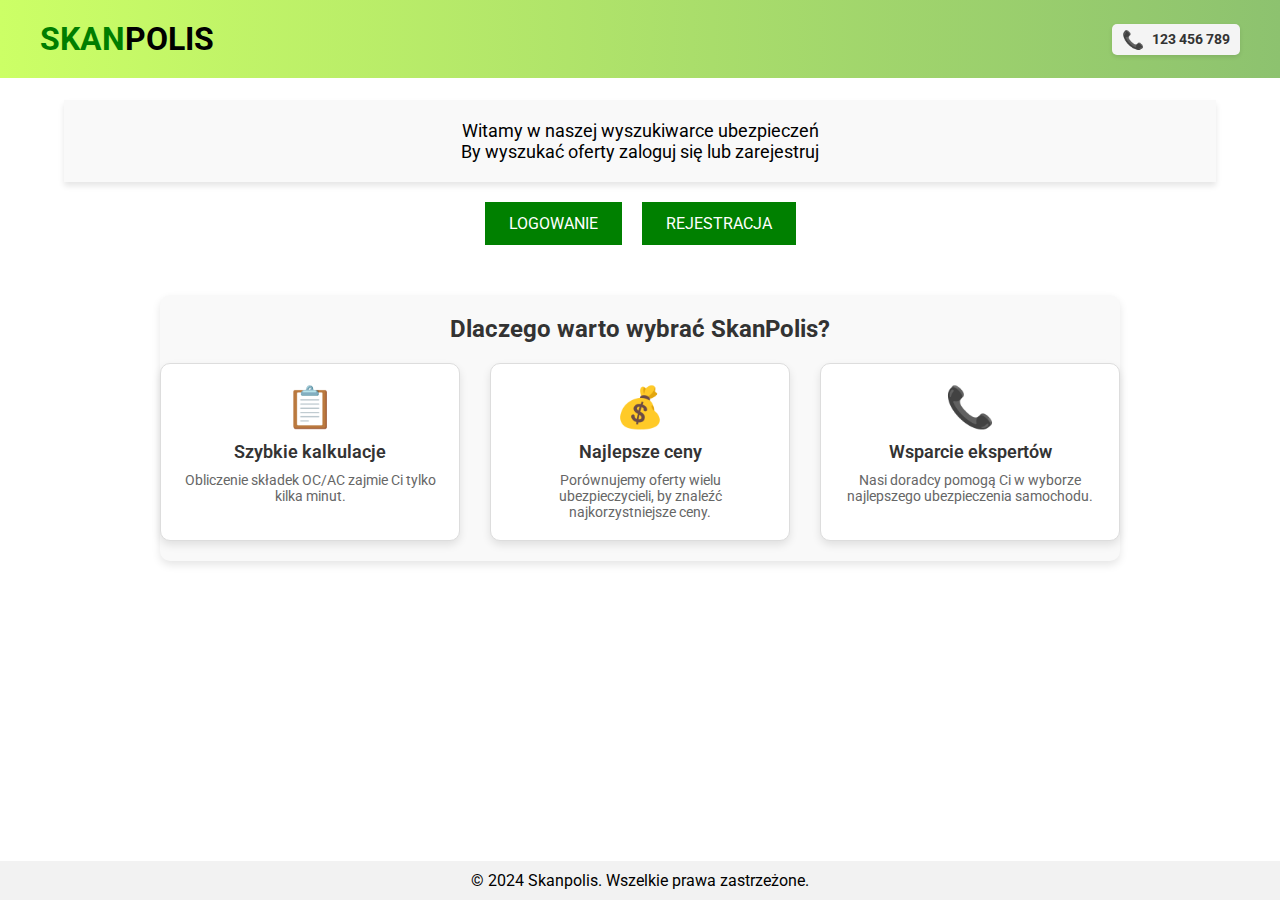
<file: index.html>
<!DOCTYPE html>
<html lang="pl">
	<head>
		<meta charset="UTF-8" />
		<meta name="viewport" content="width=device-width, initial-scale=1.0" />
		<title>Ekran Startowy - Skanpolis</title>
		<link rel="stylesheet" href="css/start.css" />
		<link
			href="https://fonts.googleapis.com/css2?family=Roboto:wght@400;700&display=swap"
			rel="stylesheet"
		/>
	</head>
	<body>
		<header class="header">
			<div class="header-container">
				<h1 class="logo"><span class="part1">SKAN</span>POLIS</h1>
				<div class="phone">
					<span class="phone-icon">📞</span>
					<span class="phone-number">123 456 789</span>
				</div>
			</div>
		</header>

		<main>
			<section class="welcome-text">
				<p>Witamy w naszej wyszukiwarce ubezpieczeń</p>
				<p>By wyszukać oferty zaloguj się lub zarejestruj</p>
			</section>
			<div class="button-container">
				<a href="scripts/login.php" class="button">LOGOWANIE</a>
				<a href="scripts/register.php" class="button">REJESTRACJA</a>
			</div>
			<section class="features">
				<h2 class="features-title">Dlaczego warto wybrać SkanPolis?</h2>
				<div class="features-container">
					<div class="feature">
						<div class="feature-icon">📋</div>
						<h3>Szybkie kalkulacje</h3>
						<p>Obliczenie składek OC/AC zajmie Ci tylko kilka minut.</p>
					</div>
					<div class="feature">
						<div class="feature-icon">💰</div>
						<h3>Najlepsze ceny</h3>
						<p>
							Porównujemy oferty wielu ubezpieczycieli, by znaleźć
							najkorzystniejsze ceny.
						</p>
					</div>
					<div class="feature">
						<div class="feature-icon">📞</div>
						<h3>Wsparcie ekspertów</h3>
						<p>
							Nasi doradcy pomogą Ci w wyborze najlepszego ubezpieczenia
							samochodu.
						</p>
					</div>
				</div>
			</section>
		</main>
		<footer class="footer">
			<p>© 2024 Skanpolis. Wszelkie prawa zastrzeżone.</p>
		</footer>
	</body>
</html>
</file>
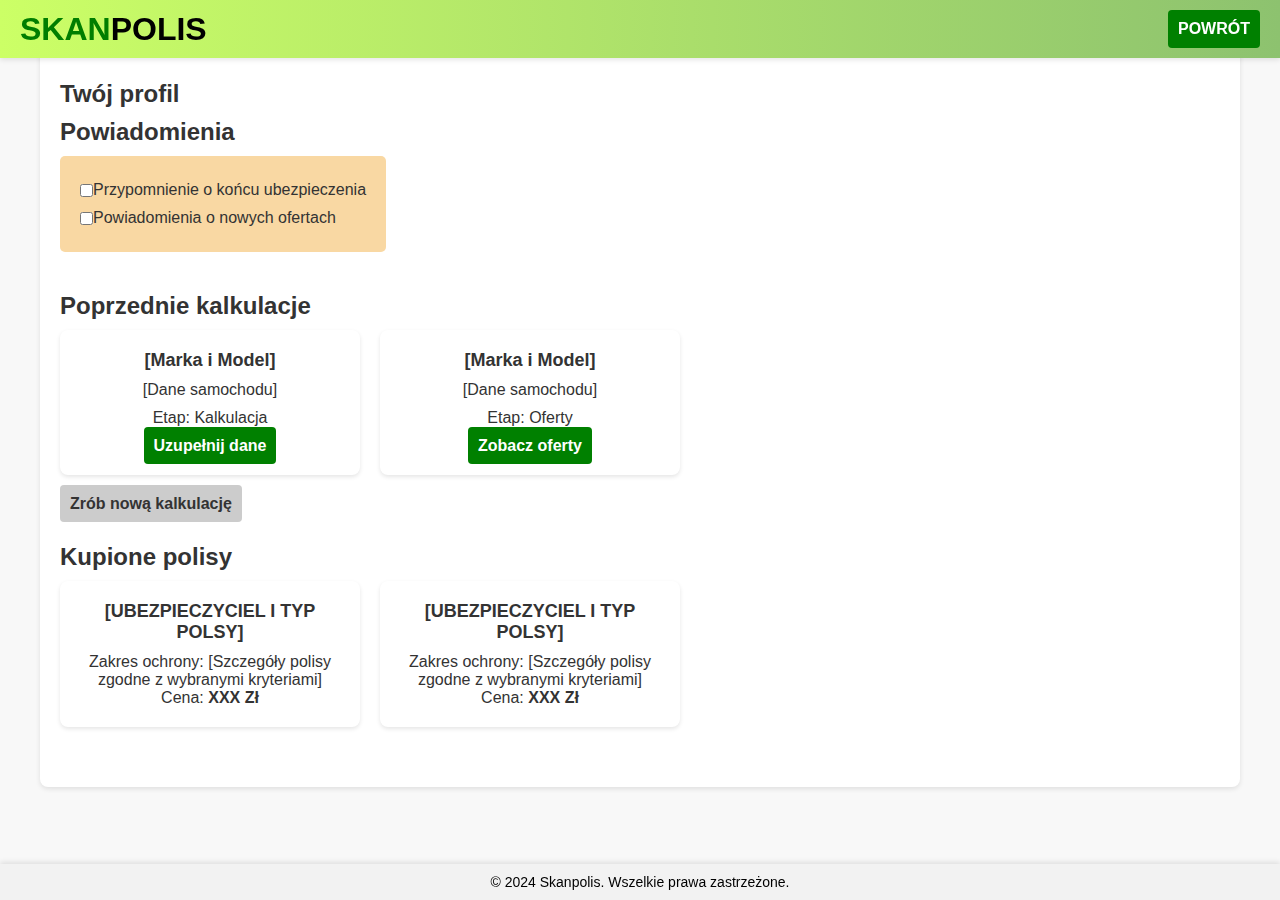
<file: html/account.html>
<!DOCTYPE html>
<html lang="pl">
<head>
  <meta charset="UTF-8">
  <meta name="viewport" content="width=device-width, initial-scale=1.0">
  <title>Panel Użytkownika - SkanPolis</title>
  <link rel="stylesheet" href="../css/account.css">
</head>
<body>
  
  <header class="header">
    <div class="header-container">
      <h1 class="logo"><span class="part1">SKAN</span>POLIS</h1>
      <a href="main.html" class="btn back">POWRÓT</a>
    </div>
  </header>

  
  <main>
    <section class="profile">
        <h2 class="profile-title">Twój profil</h2>

        
      </section>

    <section class="notifications">
      <h2>Powiadomienia</h2>
      <div class="notification-options">
        <label>
          <input type="checkbox" id="reminder-end" aria-label="Przypomnienie o końcu ubezpieczenia"> Przypomnienie o końcu ubezpieczenia
        </label>
        <label>
          <input type="checkbox" id="new-offers" aria-label="Powiadomienia o nowych ofertach"> Powiadomienia o nowych ofertach
        </label>
      </div>
    </section>

    <section class="saved-calc">
        <h3 class="section-title">Poprzednie kalkulacje</h3>
        <div class="calc-container">
          <div class="calc-card">
            <h4 class="car-title">[Marka i Model]</h4>
            <p class="car-details">[Dane samochodu]</p>
            <p class="stage">Etap: <span>Kalkulacja</span></p>
            <a href="main.html" class="btn green">Uzupełnij dane</a>
          </div>
          <div class="calc-card">
            <h4 class="car-title">[Marka i Model]</h4>
            <p class="car-details">[Dane samochodu]</p>
            <p class="stage">Etap: <span>Oferty</span></p>
        
            <a href="list.html" class="btn green">Zobacz oferty</a>
          </div>
        </div>
        <a href="main.html" class="btn grey">Zrób nową kalkulację</a>
      </section>

      <section class="purchased-policies">
        <h3 class="section-title">Kupione polisy</h3>
        <div class="calc-container">
          <div class="calc-card">
            <h4 class="car-title">[UBEZPIECZYCIEL I TYP POLSY]</h4>
            <p class="car-details">Zakres ochrony: <span>[Szczegóły polisy zgodne z wybranymi kryteriami]</span></p>
            <p class="price">Cena: <strong>XXX Zł</strong></p>
           
          </div>
          <div class="calc-card">
            <h4 class="car-title">[UBEZPIECZYCIEL I TYP POLSY]</h4>
            <p class="car-details">Zakres ochrony: <span>[Szczegóły polisy zgodne z wybranymi kryteriami]</span></p>
            <p class="price">Cena: <strong>XXX Zł</strong></p>
            
          </div>
        </div>
      </section>
  </main>
  <footer class="footer">
    <p>© 2024 Skanpolis. Wszelkie prawa zastrzeżone.</p>
  </footer>
</body>
</html>
</file>
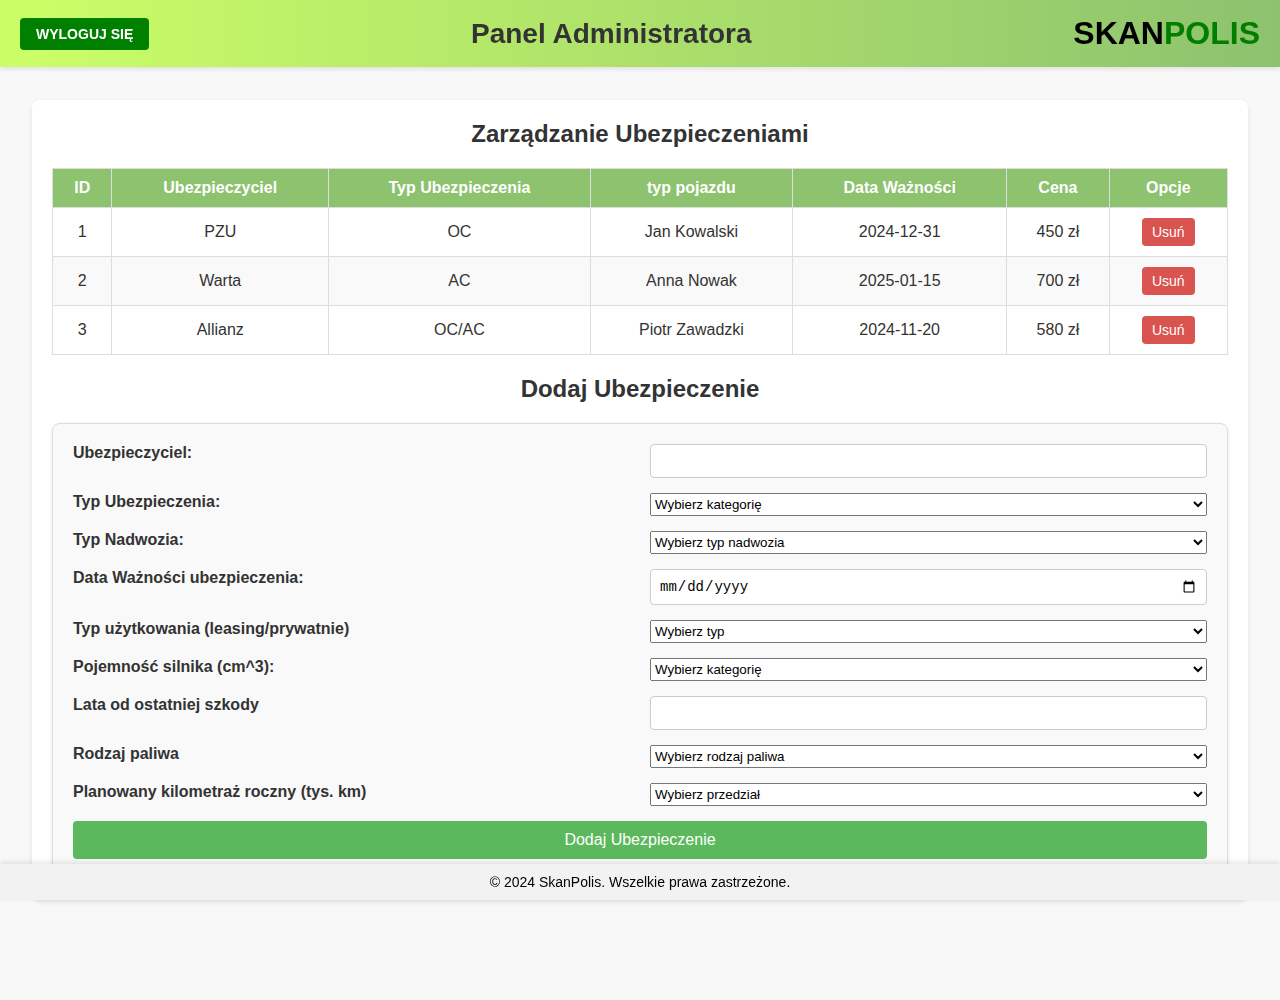
<file: html/admin.html>
<!DOCTYPE html>
<html lang="pl">
	<head>
		<meta charset="UTF-8" />
		<meta name="viewport" content="width=device-width, initial-scale=1.0" />
		<title>Panel Administratora - SkanPolis</title>
		<link rel="stylesheet" href="../css/admin.css" />
	</head>
	<body>
		<header class="header">
			<div class="header-container">
				<a href="../scripts/login.php" class="btn back">WYLOGUJ SIĘ</a>
				<h1 class="admin-title">Panel Administratora</h1>
				<div class="logo">SKAN<span class="part1">POLIS</span></div>
			</div>
		</header>

		<main>
			<section class="admin-section">
				<h2 class="section-title">Zarządzanie Ubezpieczeniami</h2>
				<!-- Tabela z ubezpieczeniami -->
				<table class="admin-table">
					<thead>
						<tr>
							<th>ID</th>
							<th>Ubezpieczyciel</th>
							<th>Typ Ubezpieczenia</th>
							<th>typ pojazdu</th>
							<th>Data Ważności</th>
							<th>Cena</th>
							<th>Opcje</th>
						</tr>
					</thead>
					<tbody>
						<tr>
							<td>1</td>
							<td>PZU</td>
							<td>OC</td>
							<td>Jan Kowalski</td>
							<td>2024-12-31</td>
							<td>450 zł</td>
							<td>
								<button class="btn delete">Usuń</button>
							</td>
						</tr>
						<tr>
							<td>2</td>
							<td>Warta</td>
							<td>AC</td>
							<td>Anna Nowak</td>
							<td>2025-01-15</td>
							<td>700 zł</td>
							<td>

								<button class="btn delete">Usuń</button>
							</td>
						</tr>
						<tr>
							<td>3</td>
							<td>Allianz</td>
							<td>OC/AC</td>
							<td>Piotr Zawadzki</td>
							<td>2024-11-20</td>
							<td>580 zł</td>
							<td>

								<button class="btn delete">Usuń</button>
							</td>
						</tr>
						<tr>
						</tr>
					</tbody>
				</table>
			</section>

			<section class="add-insurance">
				<h2 class="section-title">Dodaj Ubezpieczenie</h2>
				<form class="add-insurance-form">
					<label for="insurer">Ubezpieczyciel:</label>
					<input type="text" id="insurer" name="insurerr" required />

					<label for="insurance-type">Typ Ubezpieczenia:</label>
					<select
						id="insurance-type"
						name="insurance-type"
						class="input-field"
						required
					>
						<option value="" disabled selected>Wybierz kategorię</option>
						<option value=""></option>
						<option value="OC">OC</option>
						<option value="OC/AC">OC/AC</option>
					</select>
<!--
					<label for="owner">Wiek właściciela:</label>
					<select id="owner" name="owner" class="input-field" required>
						<option value="" disabled selected>Wybierz kategorię</option>
						<option value="18-25">18-25</option>
						<option value="26-35">26-35</option>
						<option value="36-55">36-55</option>
						<option value="56-75">56-75</option>
						<option value="76 i więcej">76 i więcej</option>
					</select>
					-->
					<label for="body-type">Typ Nadwozia:</label>
					<select
							id="body-type"
							name="body-type"
							class="input-field"
							required
					>
						<option value="" disabled selected>Wybierz typ nadwozia</option>
						<option value="Auta miejskie"> Auta miejskie</option>
						<option value="Coupe">Coupe</option>
						<option value="Kabriolet">Kabriolet</option>
						<option value="Sedan">Sedan</option>
						<option value="SUV">SUV</option>
						<option value="Minivan">Minivan</option>
						<option value="Kombi">Kombi</option>
						<option value="Kompakt">Kompakt</option>
					</select>

					<label for="expiry-date">Data Ważności ubezpieczenia:</label>
					<input type="date" id="expiry-date" name="expiry-date" required />

				<!--	<label for="price">Cena (zł):</label>
					<input type="number" id="price" name="price" step="0.01" required />
-->
					<label for="usage">Typ użytkowania (leasing/prywatnie)</label>
					<select id="usage" name="usage" required>
						<option value="" disabled selected>Wybierz typ</option>
						<option value="LEASING">LEASING</option>
						<option value="PRYWATNIE">PRYWATNIE</option>
					</select>

					<label for="engine-capacity">Pojemność silnika (cm^3):</label>
					<select id="engine-capacity" name="engine-capacity" required>
						<option value="" disabled selected>Wybierz kategorię</option>
						<option value="500-999">500-999</option>
						<option value="1000-1499">1000-1499</option>
						<option value="1500-1999">1500-1999</option>
						<option value="2000-2999">2000-2999</option>
						<option value="3000-3999">3000-3999</option>
						<option value="4000-5499">4000-5499</option>
						<option value="5500-7300">5500-7300</option>
					</select>

					<label for="damage">Lata od ostatniej szkody</label>
					<input type="number" id="damage" name="damage" min="0" required />

					<label for="fuel">Rodzaj paliwa</label>
					<select id="fuel" name="fuel" required>
						<option value="" disabled selected>Wybierz rodzaj paliwa</option>
						<option value="BENZYNA">BENZYNA</option>
						<option value="Diesel">Diesel</option>
						<option value="BENZYNA+LPG">BENZYNA+LPG</option>
						<option value="HYBRYDA">HYBRYDA</option>
						<option value="Elektryczny">PRĄD</option>
					</select>

					<label for="mileage">Planowany kilometraż roczny (tys. km)</label>
					<select id="mileage" name="mileage" required>
						<option value="" disabled selected>Wybierz przedział</option>
						<option value="0-2">0-2</option>
						<option value="2-5">2-5</option>
						<option value="5-10">5-10</option>
						<option value="10-20">10-20</option>
						<option value="20+">20 i więcej</option>
					</select>

					<button type="submit" class="btn add">Dodaj Ubezpieczenie</button>
				</form>
			</section>
		</main>

		<footer class="footer">
			<p>© 2024 SkanPolis. Wszelkie prawa zastrzeżone.</p>
		</footer>
	</body>
</html>
</file>
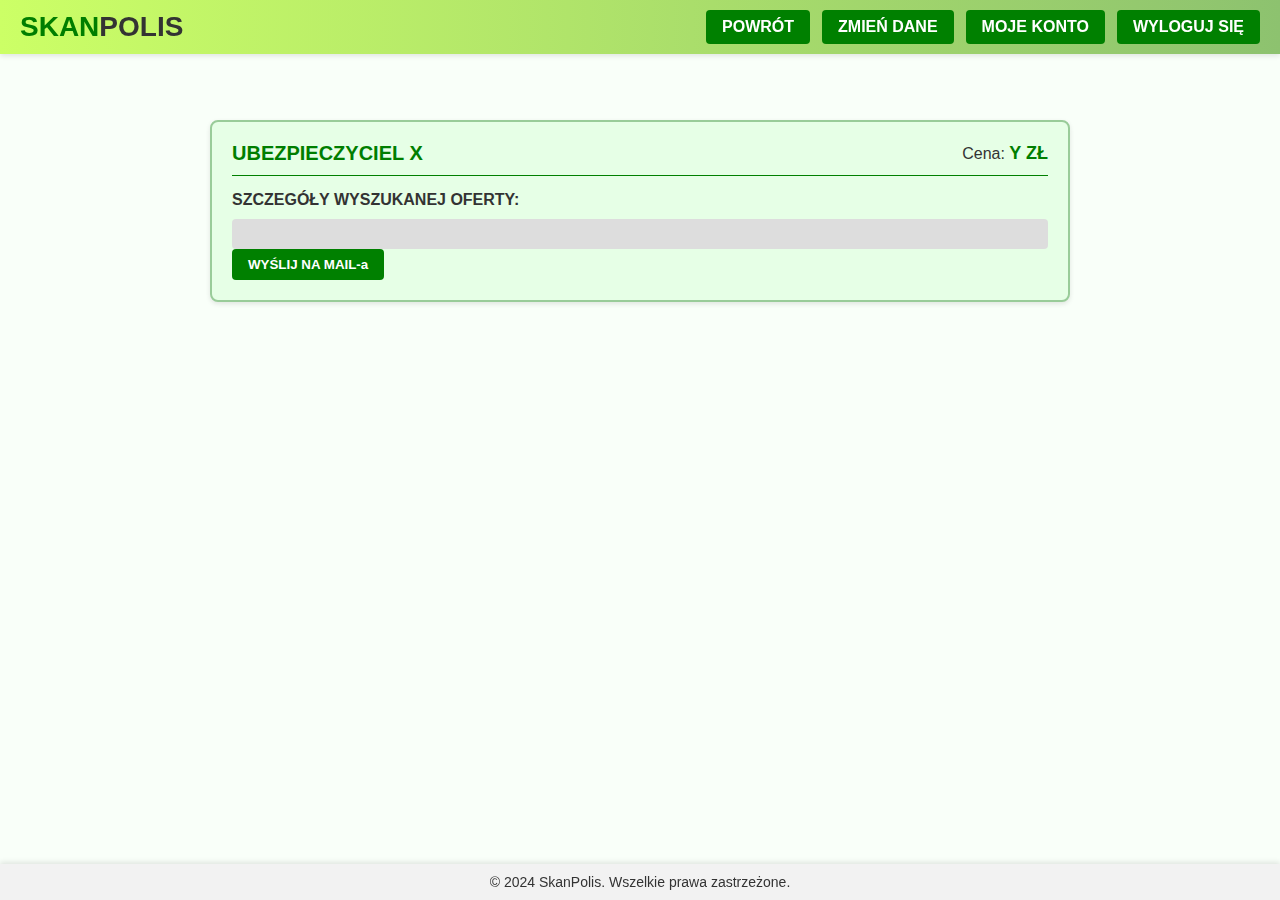
<file: html/detail.html>
<!DOCTYPE html>
<html lang="pl">
<head>
  <meta charset="UTF-8">
  <meta name="viewport" content="width=device-width, initial-scale=1.0">
  <title>SkanPolis - Szczegóły Oferty</title>
  <link rel="stylesheet" href="../css/detail.css">
</head>
<body>
 
  <header class="header">
    <div class="header-container">
      <h1 class="logo"><span class="part1">SKAN</span>POLIS</h1>
      <div class="header-buttons">
        <a href="list.html" class="btn back">POWRÓT</a>
        <a href="main.html" class="btn back">ZMIEŃ DANE</a>
        <a href="account.html" class="btn acc">MOJE KONTO</a>
        <a href="../index.html" class="btn logout">WYLOGUJ SIĘ</a>
      </div>
    </div>
  </header>

  
  <main>
    
    <section class="offer-detail">
      <div class="offer-summary">
        <h2 class="offer-title">UBEZPIECZYCIEL X</h2>
        
        <p class="offer-price">Cena: <span>Y ZŁ</span></p>
      </div>
      
      <div class="offer-details">
        <h3>SZCZEGÓŁY WYSZUKANEJ OFERTY:</h3>
        <div class="offer-description">
          <p></p>
        </div>
      </div>

      <div class="send-option">
        <button class="btn send-btn">WYŚLIJ NA MAIL-a</button>
      </div>
    </section>
  </main>

  
  <footer class="footer">
    <p>&copy; 2024 SkanPolis. Wszelkie prawa zastrzeżone.</p>
  </footer>
</body>
</html>
</file>
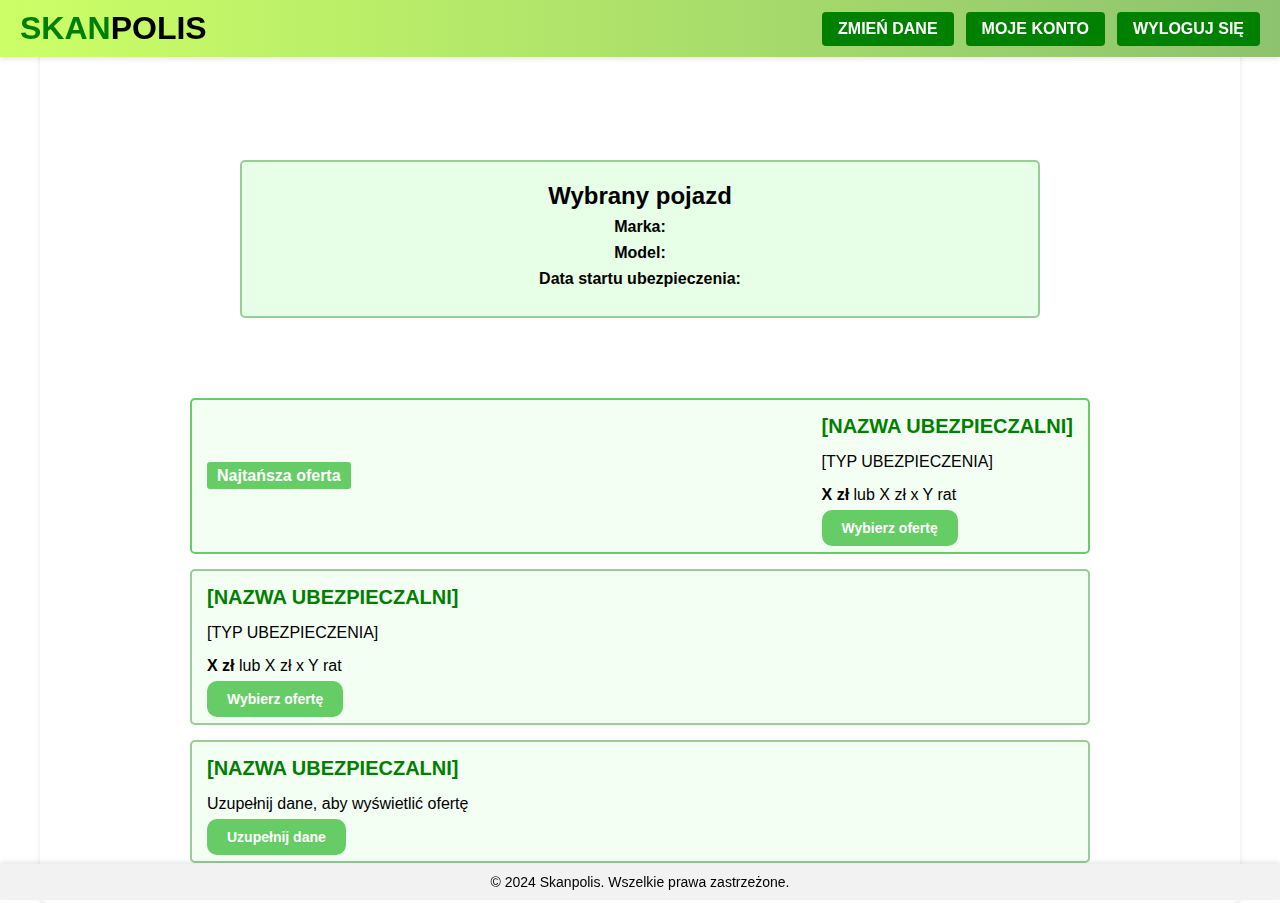
<file: html/list.html>
<!DOCTYPE html>
<html lang="pl">
<head>
  <meta charset="UTF-8">
  <meta name="viewport" content="width=device-width, initial-scale=1.0">
  <title>SkanPolis - Znajdź Ubezpieczenie</title>
  <link rel="stylesheet" href="../css/list.css">
</head>
<body>
 
  <header class="header">
    <div class="header-container">
      <h1 class="logo"><span class="part1">SKAN</span>POLIS</h1>
      <div class="header-buttons">
        <a href="main.html" class="btn back">ZMIEŃ DANE</a>
        <a href="account.html" class="btn acc">MOJE KONTO</a>
        <a href="../index.html" class="btn logout">WYLOGUJ SIĘ</a>
        
      </div>
      
    </div>
  </header>
  <main>
    <!-- Informacje o pojeździe -->
    <section class="vehicle-info">
      <h2>Wybrany pojazd</h2>
      <div class="vehicle-details">
        <p><strong>Marka:</strong> <span id="vehicle-brand"></span></p>
        <p><strong>Model:</strong> <span id="vehicle-model"></span></p>
        <p><strong>Data startu ubezpieczenia:</strong> <span id="insurance-start"></span></p>
      </div>
    </section>
  
    <!-- najlepsza oferta-->
    <section class="offers">
      <div class="offer recommended">
        <div class="offer-header">
          <span class="badge">Najtańsza oferta</span>
        </div>
        <div class="offer-details">
          <h3 class="company-name">[NAZWA UBEZPIECZALNI]</h3>
          <div class="offer-info">
            <p>[TYP UBEZPIECZENIA]</p>
            <p><strong>X zł</strong> lub X zł x Y rat</p>
          </div>
          <a href="detail.html" class="btn choose-btn">Wybierz ofertę</a>
        </div>
      </div>
  
     <!--Kolejne oferty-->
      <div class="offer">
        <div class="offer-details">
          <h3 class="company-name">[NAZWA UBEZPIECZALNI]</h3>
          <div class="offer-info">
            <p>[TYP UBEZPIECZENIA]</p>
            <p><strong>X zł</strong> lub X zł x Y rat</p>
          </div>
          <a href="detail.html" class="btn choose-btn">Wybierz ofertę</a>
        </div>
      </div>
  
      <div class="offer">
        <div class="offer-details">
          <h3 class="company-name">[NAZWA UBEZPIECZALNI]</h3>
          <div class="offer-info">
            <p>Uzupełnij dane, aby wyświetlić ofertę</p>
          </div>
          <a href="main.html" class="btn update-btn">Uzupełnij dane</a>
        </div>
      </div>
    </section>
  </main>
  <footer class="footer">
    <p>© 2024 Skanpolis. Wszelkie prawa zastrzeżone.</p>
  </footer>
</body>
</html>
</file>
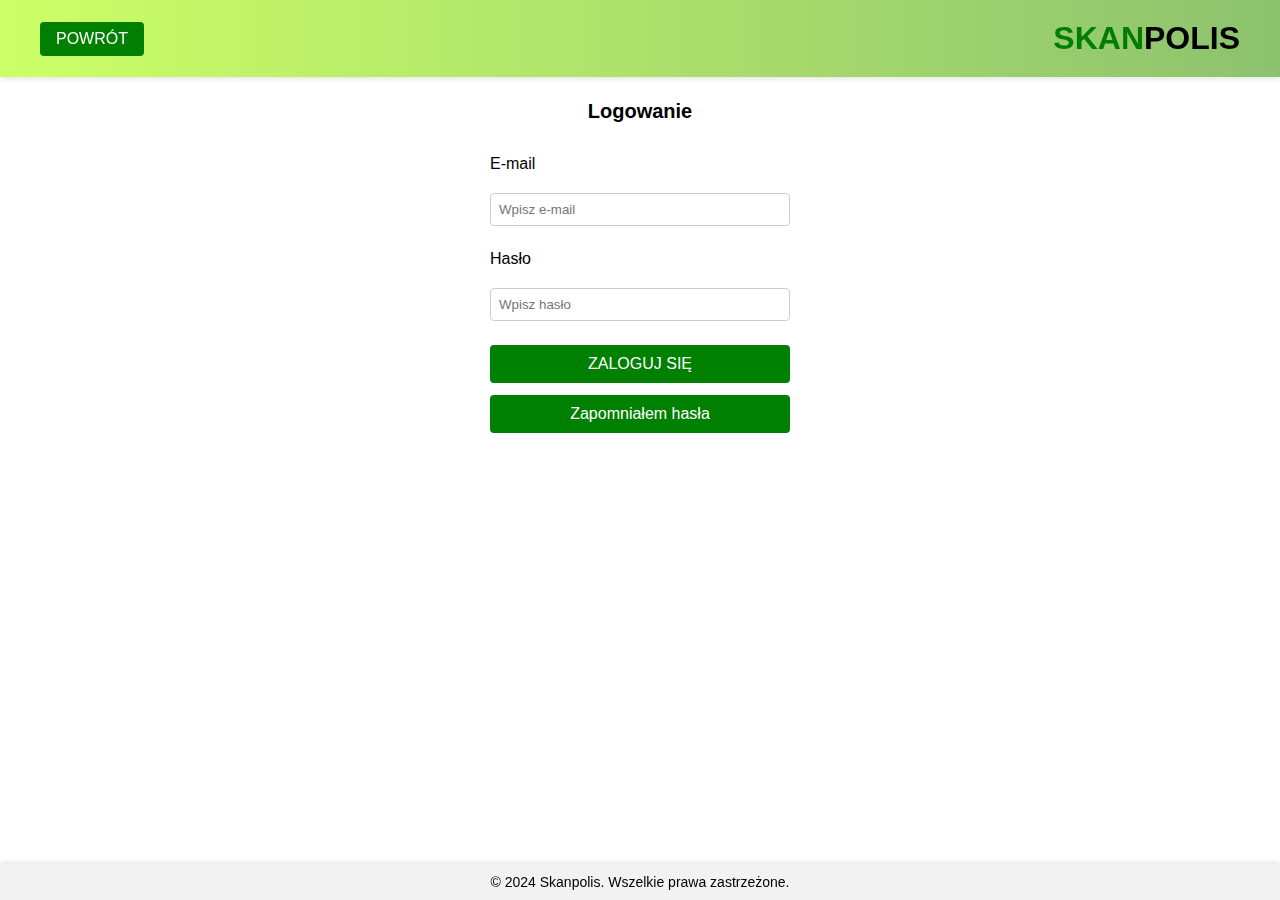
<file: html/login.html>
<!DOCTYPE html>
<html lang="pl">
<head>
  <meta charset="UTF-8">
  <meta name="viewport" content="width=device-width, initial-scale=1.0">
  <title>SkanPolis Logowanie</title>
  <link rel="stylesheet" href="../css/login.css">
</head>
<body>
 
  <header class="header">
    <div class="header-container">
        <a href="../index.html" class="btn back">POWRÓT</a>
        <h1 class="logo"><span class="part1">SKAN</span>POLIS</h1>
    </div>
  </header>

 
  <main>
    <div class="form-container">
      <h2>Logowanie</h2>
      <form action="main.html" method="post">
        <label for="email">E-mail</label>
        <input type="email" id="email" placeholder="Wpisz e-mail">

        <label for="password">Hasło</label>
        <input type="password" id="password" placeholder="Wpisz hasło">

        <!-- Buttons Below the Input Fields -->
        <button type="submit" class="login-btn">ZALOGUJ SIĘ</button>
        <button type="button" class="reset-btn">Zapomniałem hasła</button>
      </form>
    </div>
  </main>
  <footer class="footer">
    <p>© 2024 Skanpolis. Wszelkie prawa zastrzeżone.</p>
  </footer>
</body>
</html>
</file>
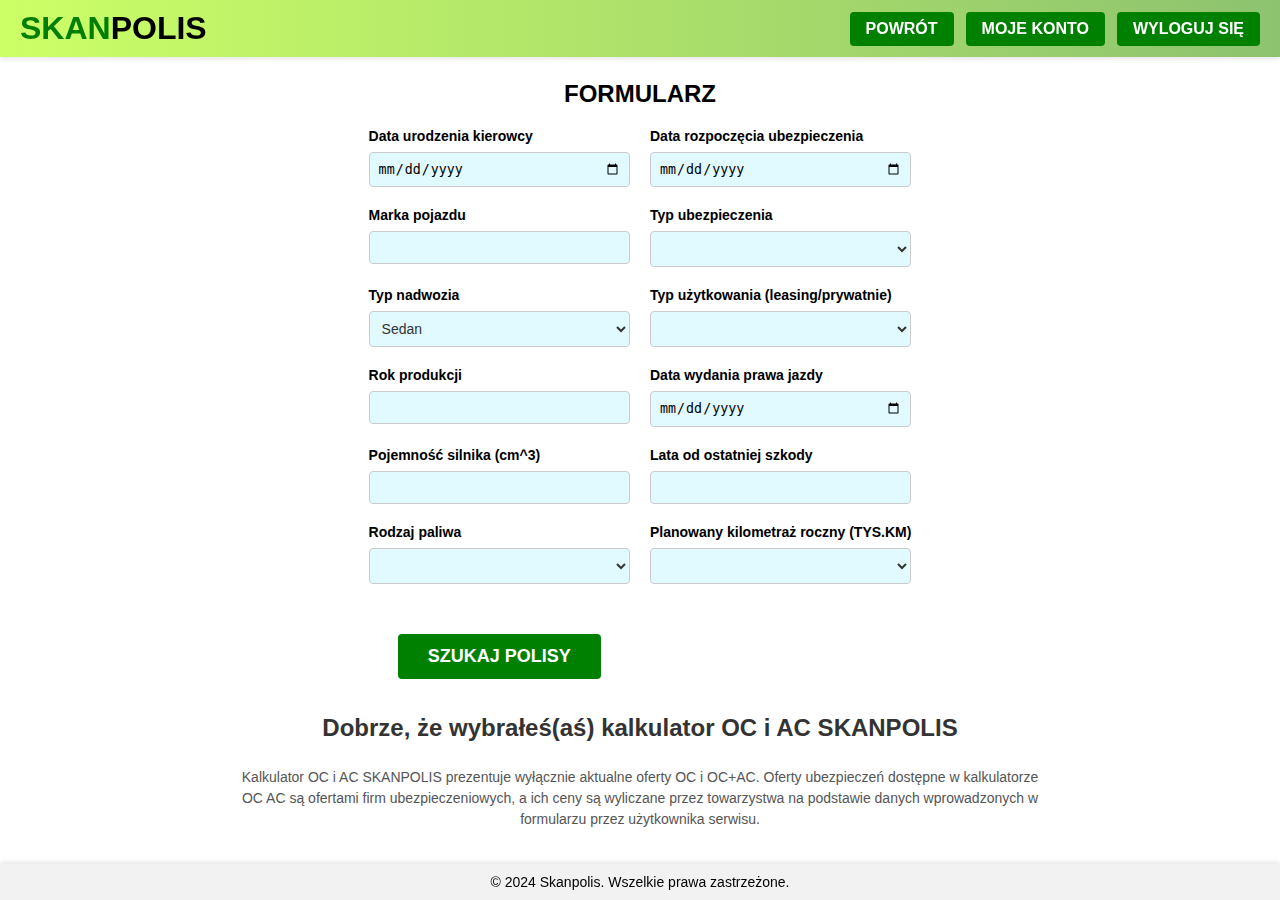
<file: html/main.html>
<!DOCTYPE html>
<html lang="pl">
	<head>
		<meta charset="UTF-8" />
		<meta name="viewport" content="width=device-width, initial-scale=1.0" />
		<title>SkanPolis - Znajdź Ubezpieczenie</title>
		<link rel="stylesheet" href="../css/main.css" />
	</head>
	<body>
		<header class="header">
			<div class="header-container">
				<h1 class="logo"><span class="part1">SKAN</span>POLIS</h1>
				<div class="header-buttons">
					<a href="../index.html" class="btn back">POWRÓT</a>
					<a href="../scripts/account.php" class="btn acc">MOJE KONTO</a>
					<a href="../index.html" class="btn logout">WYLOGUJ SIĘ</a>
				</div>
			</div>
		</header>

		<main>
			<h2 class="title">FORMULARZ</h2>
			<form
				action="../scripts/calculate_insurance.php"
				class="insurance-form"
				method="post"
			>
				<div class="field-group">
					<label for="dob">Data urodzenia kierowcy</label>
					<input type="date" id="dob" name="dob" />
				</div>
				<div class="field-group">
					<label for="insurance-date">Data rozpoczęcia ubezpieczenia</label>
					<input type="date" id="insurance-date" name="insurance-date" />
				</div>

				<div class="field-group">
					<label for="brand">Marka pojazdu</label>
					<input type="text" id="brand" name="brand" />
				</div>
				<div class="field-group">
					<label for="insurance-type">Typ ubezpieczenia</label>
					<select id="insurance-type" name="insurance-type">
						<option value=""></option>
						<option value="OC">OC</option>
						<option value="OC/AC">OC/AC</option>
					</select>
				</div>

				<div class="field-group">
					<label for="bodyType">Typ nadwozia</label>
					<select id="bodyType" name="bodyType">
						<option value="Sedan">Sedan</option>
						<option value="Kombi">Kombi</option>
						<option value="Hatchback">Hatchback</option>
						<option value="Van">Van</option>
						<option value="SUV">SUV</option>
						<option value="Inne">Inne</option>
					</select>
				</div>
				<div class="field-group">
					<label for="usage">Typ użytkowania (leasing/prywatnie)</label>
					<select id="usage" name="usage">
						<option value=""></option>
						<option value="LEASING">LEASING</option>
						<option value="PRYWATNIE">PRYWATNIE</option>
					</select>
				</div>

				<div class="field-group">
					<label for="year">Rok produkcji</label>
					<input type="number" id="year" name="year" />
				</div>
				<div class="field-group">
					<label for="license-date">Data wydania prawa jazdy</label>
					<input type="date" id="license-date" name="license-date" />
				</div>

				<div class="field-group">
					<label for="engine">Pojemność silnika (cm^3)</label>
					<input type="capacity" id="engine-capacity" name="engine-capacity" />
				</div>
				<div class="field-group">
					<label for="damage">Lata od ostatniej szkody</label>
					<input type="number" id="damage" name="damage" />
				</div>

				<div class="field-group">
					<label for="fuel">Rodzaj paliwa</label>
					<select id="fuel" name="fuel">
						<option value=""></option>
						<option value="BENZYNA">BENZYNA</option>
						<option value="ROPA">ROPA</option>
						<option value="BENZYNA+LPG">BENZYNA+LPG</option>
						<option value="HYBRYDA">HYBRYDA</option>
						<option value="PRĄD">PRĄD</option>
					</select>
				</div>
				<div class="field-group">
					<label for="mileage">Planowany kilometraż roczny (TYS.KM)</label>
					<select id="mileage" name="mileage">
						<option value=""></option>
						<option value="0-2">0-2</option>
						<option value="2-5">2-5</option>
						<option value="5-10">5-10</option>
						<option value="10-20">10-20</option>
						<option value="20 i więcej">20 i więcej</option>
					</select>
				</div>
				<button type="submit" class="search-btn">SZUKAJ POLISY</button>
			</form>

			<h2 class="main-heading">
				Dobrze, że wybrałeś(aś) kalkulator OC i AC SKANPOLIS
			</h2>

			<p class="info-text">
				Kalkulator OC i AC SKANPOLIS prezentuje wyłącznie aktualne oferty OC i
				OC+AC. Oferty ubezpieczeń dostępne w kalkulatorze OC AC są ofertami firm
				ubezpieczeniowych, a ich ceny są wyliczane przez towarzystwa na
				podstawie danych wprowadzonych w formularzu przez użytkownika serwisu.
			</p>
		</main>
		<footer class="footer">
			<p>© 2024 Skanpolis. Wszelkie prawa zastrzeżone.</p>
		</footer>
	</body>
</html>
</file>
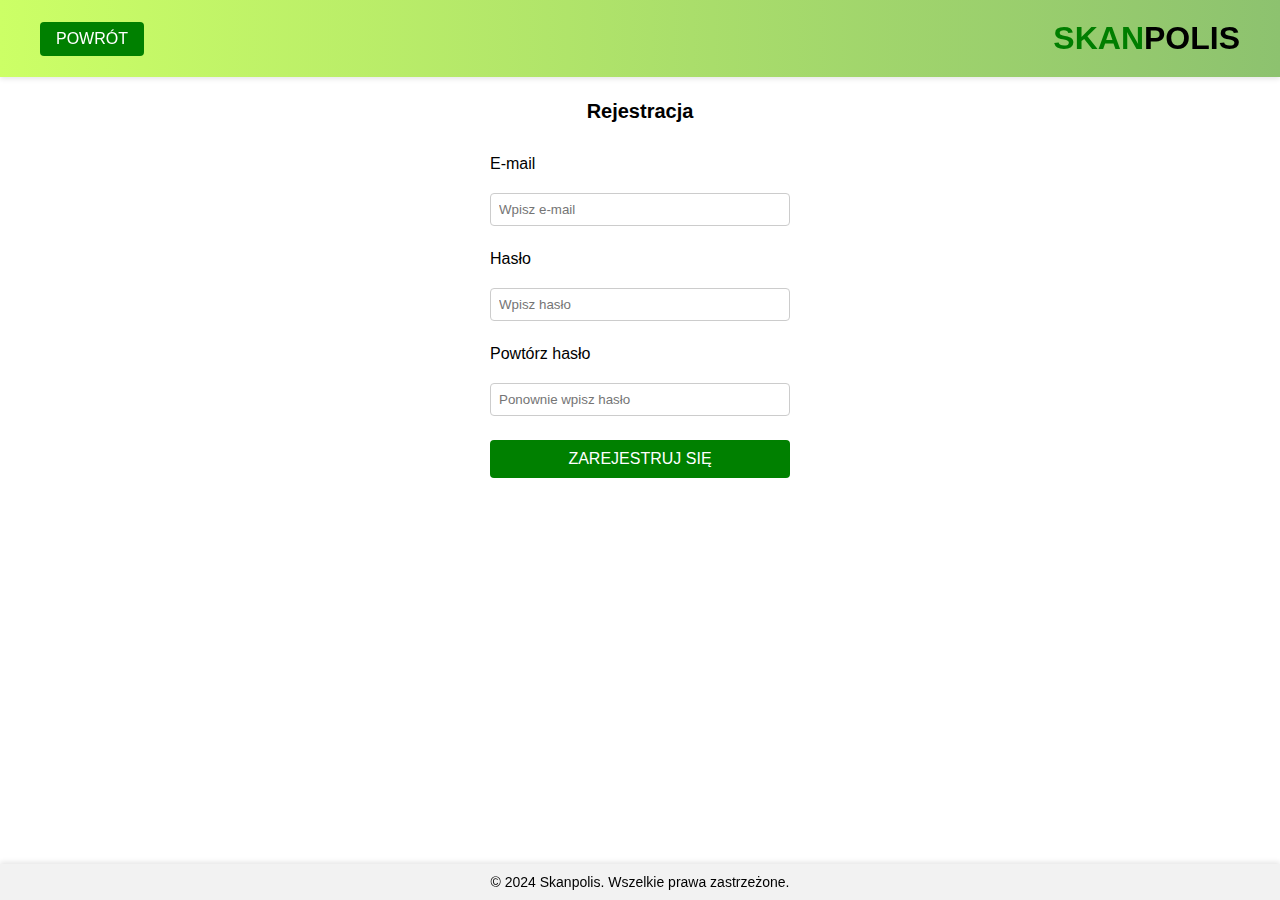
<file: html/registerbackup.html>
<!DOCTYPE html>
<html lang="pl">
<head>
  <meta charset="UTF-8">
  <meta name="viewport" content="width=device-width, initial-scale=1.0">
  <title>SkanPolis Logowanie</title>
  <link rel="stylesheet" href="../css/register.css">
</head>
<body>
  
  <header class="header">
    <div class="header-container">
        <a href="../index.html" class="btn back">POWRÓT</a>
        <h1 class="logo"><span class="part1">SKAN</span>POLIS</h1>
    </div>
  </header>

  
  <main>
    <div class="form-container">
      <h2>Rejestracja</h2>
      <form action="../scripts/register.php" method="post">
        <label for="email">E-mail</label>
        <input type="email" id="email" placeholder="Wpisz e-mail">

        <label for="password">Hasło</label>
        <input type="password" id="password" placeholder="Wpisz hasło">

        <label for="confirm_password">Powtórz hasło</label>
        <input type="password" id="confirm_password" placeholder="Ponownie wpisz hasło">

        
        <button type="submit" class="register-btn">ZAREJESTRUJ SIĘ</button>

       
      </form>
    </div>
  </main>
  <footer class="footer">
    <p>© 2024 Skanpolis. Wszelkie prawa zastrzeżone.</p>
  </footer>
</body>
</html>
</file>
<file: css/start.css>
* {
	margin: 0;
	padding: 0;
	box-sizing: border-box;
}
body {
    font-family: 'Roboto', sans-serif;
    background-color: #fff;
    margin: 0;
    padding: 0;
    display: flex;
    flex-direction: column;
    min-height: 100vh; 
}
.logo {
    font-size: 32px;
    color: black;
}

.logo .part1 {
    color: #007e00; 
}


.header {
    background: linear-gradient(to right, #ccff66, #8DC26F);
    color: white;
    padding: 20px;
    text-align: center;
    width: 100%;
    box-sizing: border-box;
    position: fixed;
    top: 0;
    left: 0;
    z-index: 1000;
    display: flex;
    justify-content: space-between;
    align-items: center;
}

.header-container {
    display: flex;
    justify-content: space-between;
    align-items: center;
    width: 100%;
    padding: 0 20px;
}

.phone {
    display: flex;
    align-items: center;
    background-color: #f4f4f4;
    padding: 5px 10px;
    border-radius: 5px;
    box-shadow: 0 2px 4px rgba(0, 0, 0, 0.1);
}

.phone-icon {
    color: #ff5722; 
    font-size: 18px;
    margin-right: 8px;
}

.phone-number {
    color: #333;
    font-size: 14px;
    font-weight: bold;
}
.features {
    text-align: center;
    margin: 50px 20px;
    padding: 20px 0;
    background-color: #f9f9f9;
    box-shadow: 0 4px 8px rgba(0, 0, 0, 0.1);
    border-radius: 10px;
}

.features-title {
    font-size: 24px;
    font-weight: 700;
    color: #333;
    margin-bottom: 20px;
}

.features-container {
    display: flex;
    justify-content: center;
    gap: 30px;
    flex-wrap: wrap;
}

.feature {
    background-color: #ffffff;
    border: 1px solid #ddd;
    border-radius: 10px;
    padding: 20px;
    width: 300px;
    box-shadow: 0 4px 8px rgba(0, 0, 0, 0.1);
    text-align: center;
    transition: transform 0.3s, box-shadow 0.3s;
}

.feature:hover {
    transform: translateY(-5px);
    box-shadow: 0 8px 16px rgba(0, 0, 0, 0.2);
}

.feature-icon {
    font-size: 40px;
    color: #ff5722;
    margin-bottom: 10px;
}

.feature h3 {
    font-size: 18px;
    font-weight: 600;
    margin-bottom: 10px;
    color: #333;
}

.feature p {
    font-size: 14px;
    color: #666;
}



main {
    flex: 1;
    display: flex;
    flex-direction: column;
    align-items: center;
    padding-top: 80px;
    padding-bottom: 20px;
}

.welcome-text {
    margin: 20px 0;
    font-size: 18px;
    padding: 20px;
    width: 90%;
    text-align: center;
    box-shadow: 0 4px 6px rgba(0,0,0,0.1);
    background: #f9f9f9;
}

.button-container {
    display: flex;
    justify-content: center;
    gap: 20px;
    flex-wrap: wrap;
}

.footer {
    background-color: #f2f2f2;
    text-align: center;
    padding: 10px;
    width: 100%;
}

.button {
    background-color: green;
    border: none;
    color: white;
    padding: 12px 24px;
    font-size: 16px;
    cursor: pointer;
    transition: background-color 0.3s, transform 0.2s;
    text-decoration: none;
}

.button:hover {
    background-color: #45a049;
}

.button:active {
    transform: translateY(4px);
}
</file>
<file: css/account.css>
* {
    margin: 0;
    padding: 0;
    box-sizing: border-box;
}

body {
    font-family: Arial, sans-serif;
    background-color: #f8f8f8;
    color: #333;
}


.header {
    background: linear-gradient(to right, #ccff66, #8DC26F);
    display: flex;
    justify-content: space-between; 
    align-items: center;
    padding: 10px 20px;
    position: fixed; 
    top: 0;
    width: 100%;
    z-index: 1000; 
    box-shadow: 0 2px 5px rgba(0, 0, 0, 0.1);
}

.header-container {
    display: flex;
    justify-content: space-between;
    width: 100%;
    align-items: center;
}

.logo {
    font-size: 32px;
    font-weight: bold;
    color: black;
}

.logo .part1 {
    color: #007e00; 
}

.header-buttons {
    display: flex;
    gap: 10px; 
    justify-content: flex-end; 
}

.btn {
    background-color: green;
    color: white;
    padding: 8px 16px;
    text-decoration: none;
    border-radius: 4px;
    font-weight: bold;
}

.btn:hover {
    background-color: darkgreen;
}


main {
    margin-top: 80px; 
    padding: 40px 20px;
    max-width: 1200px;
    margin: 0 auto;
    background-color: white;
    box-shadow: 0 2px 5px rgba(0, 0, 0, 0.1);
    border-radius: 8px;
    padding-top: 80px;
}

.profile-title, .section-title {
    font-size: 24px;
    margin-bottom: 10px;
    color: #333;
}

.login-info {
    margin-bottom: 20px;
}

.profile-menu {
    display: flex;
    gap: 10px;
    margin-bottom: 30px;
}

.menu-item {
    text-decoration: none;
    color: #007e00;
    font-weight: bold;
}

.saved-calc {
    margin-bottom: 30px;
}

.calc-container {
    display: flex;
    gap: 20px;
    margin-bottom: 20px;
}

.calc-card {
    background-color: #fff;
    padding: 20px;
    border-radius: 8px;
    box-shadow: 0 2px 4px rgba(0, 0, 0, 0.1);
    width: 300px;
    text-align: center;
}

.car-title {
    font-size: 18px;
    font-weight: bold;
    margin-bottom: 10px;
}

.stage {
    margin: 10px 0;
}

.btn {
    border: none;
    padding: 10px;
    border-radius: 4px;
    cursor: pointer;
    font-weight: bold;
}

.btn.green {
    background-color: green;
    color: #fff;
}

.btn.grey {
    background-color: #ccc;
    color: #333;
}

.no-policies {
    color: #999;
    font-style: italic;
}
.notifications {
    margin-bottom: 40px;
}

.notifications h2 {
    font-size: 24px;
    margin-bottom: 10px;
}

.notification-options {
    display: inline-block;
    background-color: #f9d8a3;
    padding: 15px 20px;
    border-radius: 5px;
    text-align: left;
}

.notification-options label {
    display: flex;
    align-items: center;
    font-size: 16px;
    margin: 10px 0;
}
.footer {
    background-color: #f2f2f2; /* Gray footer background */
    text-align: center;
    color: #000;
    padding: 10px;
    position: fixed;
    bottom: 0;
    left: 0;
    width: 100%;
    font-size: 14px;
    box-shadow: 0 -2px 5px rgba(0, 0, 0, 0.1); /* Optional shadow for separation */
    z-index: 999;
}
</file>
<file: css/admin.css>
* {
    margin: 0;
    padding: 0;
    box-sizing: border-box;
}

body {
    font-family: Arial, sans-serif;
    background-color: #f8f8f8;
    color: #333;
}


.header {
    background: linear-gradient(to right, #ccff66, #8DC26F);
    display: flex;
    justify-content: space-between;
    align-items: center;
    padding: 15px 20px;
    position: fixed;
    top: 0;
    width: 100%;
    z-index: 1000;
    box-shadow: 0 2px 5px rgba(0, 0, 0, 0.1);
}

.header-container {
    display: flex;
    justify-content: space-between;
    align-items: center;
    width: 100%;
}

.admin-title {
    margin: 0 auto;
    font-size: 28px;
    font-weight: bold;
    color: #333;
    text-align: center;
}

.btn.back {
    background-color: green;
    color: white;
    padding: 8px 16px;
    text-decoration: none;
    border-radius: 4px;
    font-weight: bold;
    cursor: pointer;
}

.btn.back:hover {
    background-color: darkgreen;
}

.logo {
    font-size: 32px;
    font-weight: bold;
    color: black;
}

.logo .part1 {
    color: #007e00; 
}



main {
    margin-top: 80px; 
    padding: 20px;
    background-color: white;
    box-shadow: 0 2px 5px rgba(0, 0, 0, 0.1);
    max-width: 95%;
    margin: 100px auto;
    border-radius: 8px;
}

.section-title {
    font-size: 24px;
    margin-bottom: 20px;
    text-align: center;
}


.admin-table {
    width: 100%;
    border-collapse: collapse;
    margin-bottom: 20px;
}

.admin-table th, .admin-table td {
    border: 1px solid #ddd;
    padding: 10px;
    text-align: center;
}

.admin-table th {
    background-color: #8DC26F;
    color: #fff;
}

.admin-table tr:nth-child(even) {
    background-color: #f9f9f9;
}

.admin-table tr:hover {
    background-color: #f1f1f1;
}


.btn {
    padding: 6px 10px;
    border: none;
    border-radius: 4px;
    color: #fff;
    cursor: pointer;
    font-size: 14px;
}

.btn.edit {
    background-color: #007e00;
}

.btn.edit:hover {
    background-color: #005c00;
}

.btn.delete {
    background-color: #d9534f;
}

.btn.delete:hover {
    background-color: #c9302c;
}
.btn.add {
    background-color: #5cb85c;
}

.btn.add:hover {
    background-color: #4cae4c;
}


.add-insurance-form {
    display: grid;
    grid-template-columns: 1fr 1fr;
    gap: 15px 20px;
    background-color: #f9f9f9;
    padding: 20px;
    border: 1px solid #ddd;
    border-radius: 8px;
    box-shadow: 0 2px 4px rgba(0, 0, 0, 0.1);
}

.add-insurance-form label {
    font-weight: bold;
    margin-bottom: 5px;
}

.add-insurance-form input {
    padding: 8px;
    border: 1px solid #ccc;
    border-radius: 4px;
    width: 100%;
    font-size: 14px;
}

.add-insurance-form button {
    grid-column: span 2;
    padding: 10px;
    font-size: 16px;
    border-radius: 4px;
}

/* Footer */
.footer {
    background-color: #f2f2f2;
    text-align: center;
    color: #000;
    padding: 10px;
    position: fixed;
    bottom: 0;
    left: 0;
    width: 100%;
    font-size: 14px;
    box-shadow: 0 -2px 5px rgba(0, 0, 0, 0.1);
}
</file>
<file: css/detail.css>
* {
	margin: 0;
	padding: 0;
	box-sizing: border-box;
}

html,
body {
	font-family: Arial, sans-serif;
	background-color: #f9fff9;
	color: #333;
	height: 100%;
}

.header {
	background: linear-gradient(to right, #ccff66, #8dc26f);
	padding: 10px 20px;
	display: flex;
	justify-content: space-between;
	align-items: center;
	position: fixed;
	top: 0;
	width: 100%;
	box-shadow: 0 2px 5px rgba(0, 0, 0, 0.1);
}

.header-container {
	display: flex;
	justify-content: space-between;
	align-items: center;
	width: 100%;
}

.logo {
	font-size: 28px;
	font-weight: bold;
	color: #333;
}

.logo .part1 {
	color: #007e00;
}

.header-buttons {
	display: flex;
	gap: 12px;
}

.btn {
	background-color: green;
	color: #fff;
	padding: 8px 16px;
	text-decoration: none;
	border-radius: 4px;
	font-weight: bold;
	border: none;
	cursor: pointer;
}

.btn:hover {
	background-color: #4da64d;
}

main {
	padding: 120px 20px 40px;
	max-width: 900px;
	margin: 0 auto;
}

.offer-detail {
	border: 2px solid #99cc99;
	background-color: #e6ffe6;
	padding: 20px;
	border-radius: 8px;
	box-shadow: 0 2px 5px rgba(0, 0, 0, 0.1);
}

.offer-summary {
	display: flex;
	justify-content: space-between;
	align-items: center;
	margin-bottom: 15px;
	padding-bottom: 10px;
	border-bottom: 1px solid green;
}

.offer-title {
	font-size: 20px;
	font-weight: bold;
	color: #007e00;
}

.offer-coverage {
	font-size: 14px;
	color: #555;
}

.offer-price span {
	font-size: 18px;
	font-weight: bold;
	color: #007e00;
}

.offer-details h3 {
	margin-bottom: 10px;
	font-size: 16px;
	font-weight: bold;
	color: #333;
}

.offer-description {
	background-color: #ddd;
	padding: 15px;
	border-radius: 4px;
	font-size: 14px;
	color: #333;
}

.save-offer {
	text-align: center;
	margin-top: 20px;
}

.save-btn {
	background-color: #007e00;
	color: #fff;
	padding: 12px 30px;
	font-size: 16px;
	border: none;
	border-radius: 4px;
	cursor: pointer;
	font-weight: bold;
}

.save-btn:hover {
	background-color: #005c00;
}

.footer {
	background-color: #f2f2f2;
	text-align: center;
	padding: 10px;
	font-size: 14px;
	position: fixed;
	bottom: 0;
	left: 0;
	width: 100%;
	color: #333;
	box-shadow: 0 -2px 5px rgba(0, 0, 0, 0.1);
}
</file>
<file: css/list.css>
* {
    margin: 0;
    padding: 0;
    box-sizing: border-box;
  }
  
  html, body {
    height: 100%;
    font-family: Arial, sans-serif;
    color: #000;
    background-color: #fff;
  }
  
  
  .header {
    background: linear-gradient(to right, #ccff66, #8DC26F); 
    width: 100%;
    padding: 10px 20px;
    display: flex;
    position: fixed;
    top: 0;
    justify-content: space-between;
    align-items: center;
    box-shadow: 0 2px 5px rgba(0, 0, 0, 0.1);
  }
  
  .header-container {
    display: flex;
    justify-content: space-between;
    align-items: center;
    width: 100%;
  }
  
  .logo {
    font-size: 32px;
    font-weight: bold;
    color: black;
  }
  
  .logo .part1 {
    color: #007e00; 
  }
  
  .header-buttons {
    display: flex;
    align-items: center;
    gap: 12px; 
  }
  
  .account {
    font-size: 16px;
    font-weight: bold;
    color: black;
  }
  
  .btn {
    background-color: green;
    color: white;
    border: none;
    padding: 8px 16px;
    text-decoration: none;
    border-radius: 4px;
    font-weight: bold;
    cursor: pointer;
  }
  
  .btn:hover {
    background-color: darkgreen;
  }

  
.vehicle-info {
    background-color: #e6ffe6;
    border: 2px solid #99cc99;
    padding: 20px;
    margin: 80px auto;
    border-radius: 5px;
    max-width: 800px;
    text-align: center;
    font-size: 16px;
  }
  
  .vehicle-details p {
    margin: 8px 0;
  }
  
  
  .offers {
    display: flex;
    flex-direction: column;
    gap: 15px;
    max-width: 900px;
    margin: 0 auto;
  }
  
  .offer {
    background-color: #f4fff4;
    border: 2px solid #99cc99;
    border-radius: 5px;
    padding: 15px;
    display: flex;
    justify-content: space-between;
    align-items: center;
  }
  
  .offer.recommended {
    border: 2px solid #66cc66;
  }
  
  .offer-header .badge {
    background-color: #66cc66;
    color: #fff;
    font-weight: bold;
    padding: 5px 10px;
    border-radius: 3px;
  }
  
  .offer-details .company-name {
    font-size: 20px;
    font-weight: bold;
    color: #007e00;
  }
  
  .offer-info p {
    font-size: 16px;
    margin: 15px 0;
  }
  
  
  .btn.choose-btn,
  .btn.update-btn {
    background-color: #66cc66;
    color: white;
    border: none;
    padding: 10px 20px;
    border-radius: 10px;
    font-size: 14px;
    cursor: pointer;
  }
  
  .btn.choose-btn:hover,
  .btn.update-btn:hover {
    background-color: #4da64d;
  }
  main {
    margin-top: 80px; 
    padding: 40px 20px;
    max-width: 1200px;
    margin: 0 auto;
    background-color: white;
    box-shadow: 0 2px 5px rgba(0, 0, 0, 0.1);
    border-radius: 8px;
    padding-top: 80px;
}
  .footer {
    background-color: #f2f2f2;
    text-align: center;
    color: #000;
    padding: 10px;
    position: fixed;
    bottom: 0;
    left: 0;
    width: 100%;
    font-size: 14px;
    box-shadow: 0 -2px 5px rgba(0, 0, 0, 0.1);
}
</file>
<file: css/login.css>
* {
	margin: 0;
	padding: 0;
	box-sizing: border-box;
}

html,
body {
	height: 100%;
	margin: 0;
	padding: 0;
	font-family: Arial, sans-serif;
	color: #000;
	background-color: #fff;
}


.header {
    background: linear-gradient(to right, #ccff66, #8DC26F);
    color: white;
    padding: 20px;
    text-align: center;
    width: 100%;
    box-sizing: border-box;
    position: fixed;
    top: 0;
    left: 0;
    z-index: 1000;
    display: flex;
    justify-content: space-between;
    align-items: center;
    box-shadow: 0 2px 5px rgba(0, 0, 0, 0.1);
}

.header-container {
    display: flex;
    justify-content: space-between;
    align-items: center;
    width: 100%;
    padding: 0 20px;
}

.logo {
    font-size: 32px;
    color: black;
}

.logo .part1 {
    color: #007e00; 
}

.btn {
	background-color: green;
	color: white;
	border: none;
	padding: 8px 16px;
	cursor: pointer;
	border-radius: 4px;
	text-decoration: none;
}

.btn:hover {
	background-color: darkgreen;
}


main {
    flex: 1;
    display: flex;
    flex-direction: column;
    align-items: center;
    padding-top: 80px; 
    padding-bottom: 60px; 
}

.form-container {
	padding: 20px;
	display: flex;
	flex-direction: column;
	align-items: center; 
	gap: 16px; 
}

form {
    display: flex;
    flex-direction: column;
    align-items: center;
    gap: 12px; 
}

h2 {
	text-align: center;
	font-size: 20px;
	font-weight: bold;
	margin-bottom: 16px;
}

label {
	font-size: 16px;
	margin-bottom: 8px;
	text-align: left;
	width: 300px; 
}

input {
	width: 300px; 
	padding: 8px;
	border: 1px solid #ccc;
	border-radius: 4px;
	margin-bottom: 12px;
}

input:focus {
	outline: none;
	border-color: green;
}

.login-btn,
.reset-btn {
	width: 300px; 
	background-color: green;
	color: white;
	padding: 10px;
	border: none;
	border-radius: 4px;
	cursor: pointer;
	font-size: 16px;
}

.login-btn:hover,
.reset-btn:hover {
	background-color: darkgreen;
}

/* Footer */
.footer {
    background-color: #f2f2f2; 
    text-align: center;
    color: #000;
    padding: 10px;
    position: fixed;
    bottom: 0;
    left: 0;
    width: 100%;
    font-size: 14px;
    box-shadow: 0 -2px 5px rgba(0, 0, 0, 0.1);
    z-index: 999;
}
</file>
<file: css/main.css>
* {
    margin: 0;
    padding: 0;
    box-sizing: border-box;
  }
  
  html, body {
    height: 100%;
    font-family: Arial, sans-serif;
    color: #000;
    background-color: #fff;
  }
  
  
  .header {
    background: linear-gradient(to right, #ccff66, #8DC26F); 
    width: 100%;
    padding: 10px 20px;
    display: flex;
    position: fixed;
    top: 0;
    justify-content: space-between;
    align-items: center;
    box-shadow: 0 2px 5px rgba(0, 0, 0, 0.1);
  }
  
  .header-container {
    display: flex;
    justify-content: space-between;
    align-items: center;
    width: 100%;
  }
  
  .logo {
    font-size: 32px;
    font-weight: bold;
    color: black;
  }
  
  .logo .part1 {
    color: #007e00;
  }
  
  .header-buttons {
    display: flex;
    align-items: center;
    gap: 12px; 
  }
  
  .account {
    font-size: 16px;
    font-weight: bold;
    color: black;
  }
  
  .btn {
    background-color: green;
    color: white;
    border: none;
    padding: 8px 16px;
    text-decoration: none;
    border-radius: 4px;
    font-weight: bold;
    cursor: pointer;
  }
  
  .btn:hover {
    background-color: darkgreen;
  }
  
  
  main {
    flex: 1;
    display: flex;
    flex-direction: column;
    justify-content: center;
    align-items: center;
    padding-top: 80px; 
    padding-bottom: 60px; 
}
  .title {
    font-size: 24px;
    font-weight: bold;
    margin-bottom: 20px;
  }
  
 

  .insurance-form {
    display: grid;
    grid-template-columns: 1fr 1fr; 
    grid-gap: 20px; 
    max-width: 1000px; 
    margin: 0 auto; 
  }
  
  
  .field-group {
    display: flex;
    flex-direction: column;
    gap: 8px; 
  }
  
  label {
    font-size: 14px;
    font-weight: bold;
  }
  
  input {
    width: 100%; 
    padding: 8px;
    border: 1px solid #ccc;
    border-radius: 4px;
    background-color: #e0faff; 
    box-sizing: border-box;
  }
  
  input:focus {
    outline: none;
    border-color: green;
  }
  .input-field {
    padding: 8px;
    border: 1px solid #ccc;
    border-radius: 4px;
    width: 100%;
    font-size: 14px;
    background-color: #fff;
    color: #333;
   
}


.input-field {

    background-repeat: no-repeat;
    background-position: right 10px center;
    background-size: 12px;
    cursor: pointer;
} 

select {
    width: 100%; 
    padding: 8px;
    border: 1px solid #ccc;
    border-radius: 4px;
    background-color: #e0faff; 
    color: #333;
    font-size: 14px;
    cursor: pointer;
  }
  
  select:focus {
    outline: none;
    border-color: green; 
  }
  
  
  
  .search-btn {
    display: block;
    margin: 30px auto; 
    padding: 12px 30px;
    background-color: green;
    color: white;
    font-size: 18px;
    border: none;
    border-radius: 4px;
    cursor: pointer;
    font-weight: bold;
    text-decoration: none;
  }
  
  .search-btn:hover {
    background-color: darkgreen;
  }
  

.main-heading {
    text-align: center;
    font-size: 24px; 
    font-weight: bold; 
    color: #333; 
    margin: 5px 0; 
  }
  
 
.info-text {
    font-size: 14px; 
    color: #555; 
    text-align: center; 
    margin-top: 20px; 
    line-height: 1.5; 
    max-width: 800px; 
    margin-left: auto;
    margin-right: auto;
  }
  .footer {
    background-color: #f2f2f2;
    text-align: center;
    color: #000;
    padding: 10px;
    position: fixed;
    bottom: 0;
    left: 0;
    width: 100%;
    font-size: 14px;
    box-shadow: 0 -2px 5px rgba(0, 0, 0, 0.1);
}
</file>
<file: css/register.css>
* {
	margin: 0;
	padding: 0;
	box-sizing: border-box;
}

html,
body {
	height: 100%;
	margin: 0;
	padding: 0;
	font-family: Arial, sans-serif;
	color: #000;
	background-color: #fff;
}


.header {
    background: linear-gradient(to right, #ccff66, #8DC26F);
    color: white;
    padding: 20px;
    text-align: center;
    width: 100%;
    box-sizing: border-box;
    position: fixed;
    top: 0;
    left: 0;
    z-index: 1000;
    display: flex;
    justify-content: space-between;
    align-items: center;
    box-shadow: 0 2px 5px rgba(0, 0, 0, 0.1);
}

.header-container {
    display: flex;
    justify-content: space-between;
    align-items: center;
    width: 100%;
    padding: 0 20px;
}

.logo {
    font-size: 32px;
    color: black;
}

.logo .part1 {
    color: #007e00; 
}

.btn {
	background-color: green;
	color: white;
	border: none;
	padding: 8px 16px;
	cursor: pointer;
	border-radius: 4px;
    text-decoration: none;
    
}

.btn:hover {
	background-color: darkgreen;
}


main {
    flex: 1;
    display: flex;
    flex-direction: column;
    justify-content: center;
    align-items: center;
    padding-top: 80px; 
    padding-bottom: 60px; 
}

.form-container {
	padding: 20px;
	display: flex;
	flex-direction: column;
	align-items: center; 
	gap: 16px; 
}

form {
    display: flex;
    flex-direction: column;
    align-items: center;
    gap: 12px;
}

h2 {
	text-align: center;
	font-size: 20px;
	font-weight: bold;
	margin-bottom: 16px;
}

label {
	font-size: 16px;
	margin-bottom: 8px; 
	text-align: left;
	width: 300px; 
}

input {
	width: 300px; 
	padding: 8px;
	border: 1px solid #ccc;
	border-radius: 4px;
	margin-bottom: 12px; 
}

input:focus {
	outline: none;
	border-color: green;
}

.register-btn,
.reset-btn {
	width: 300px;
	background-color: green;
	color: white;
	padding: 10px;
	border: none;
	border-radius: 4px;
	cursor: pointer;
	font-size: 16px;
}

.register-btn:hover,
.reset-btn:hover {
	background-color: darkgreen;
}

/* Footer */
.footer {
    background-color: #f2f2f2;
    text-align: center;
    color: #000;
    padding: 10px;
    position: fixed;
    bottom: 0;
    left: 0;
    width: 100%;
    font-size: 14px;
    box-shadow: 0 -2px 5px rgba(0, 0, 0, 0.1); 
    z-index: 999;
}
</file>
